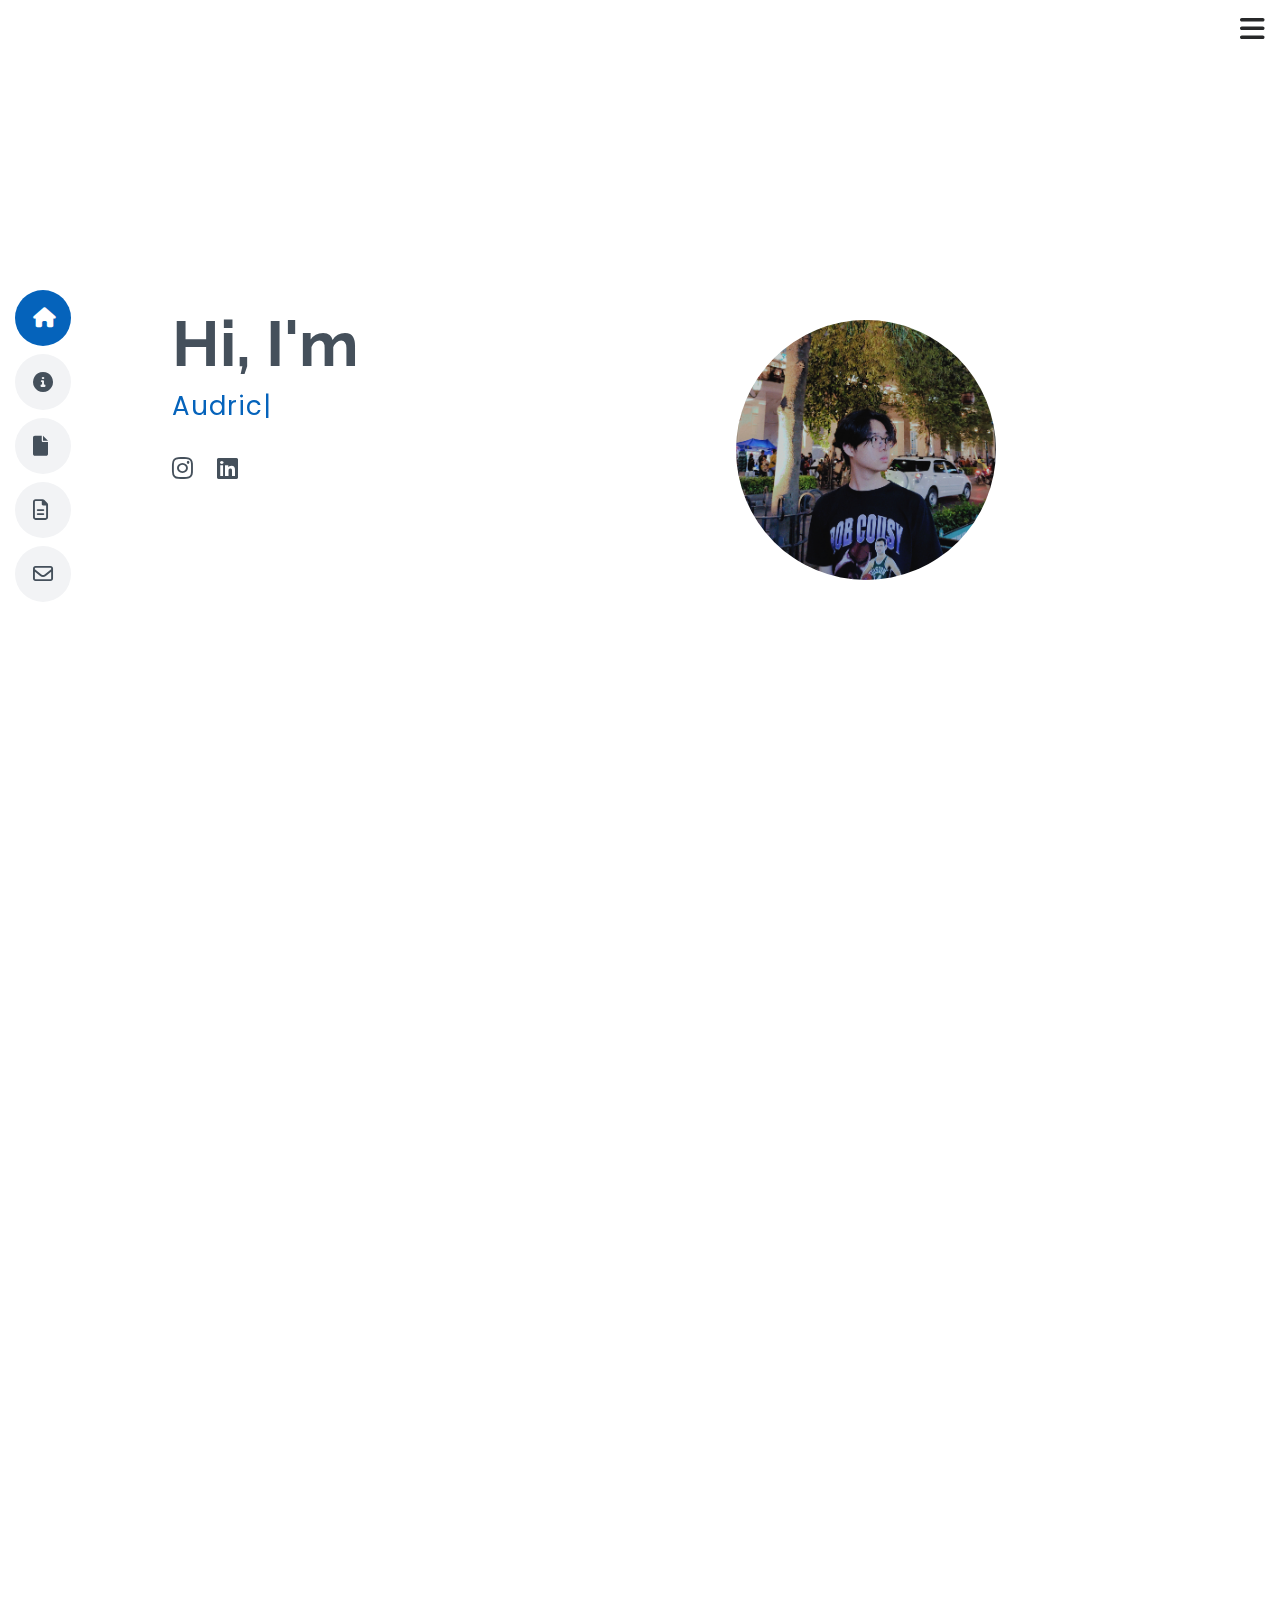
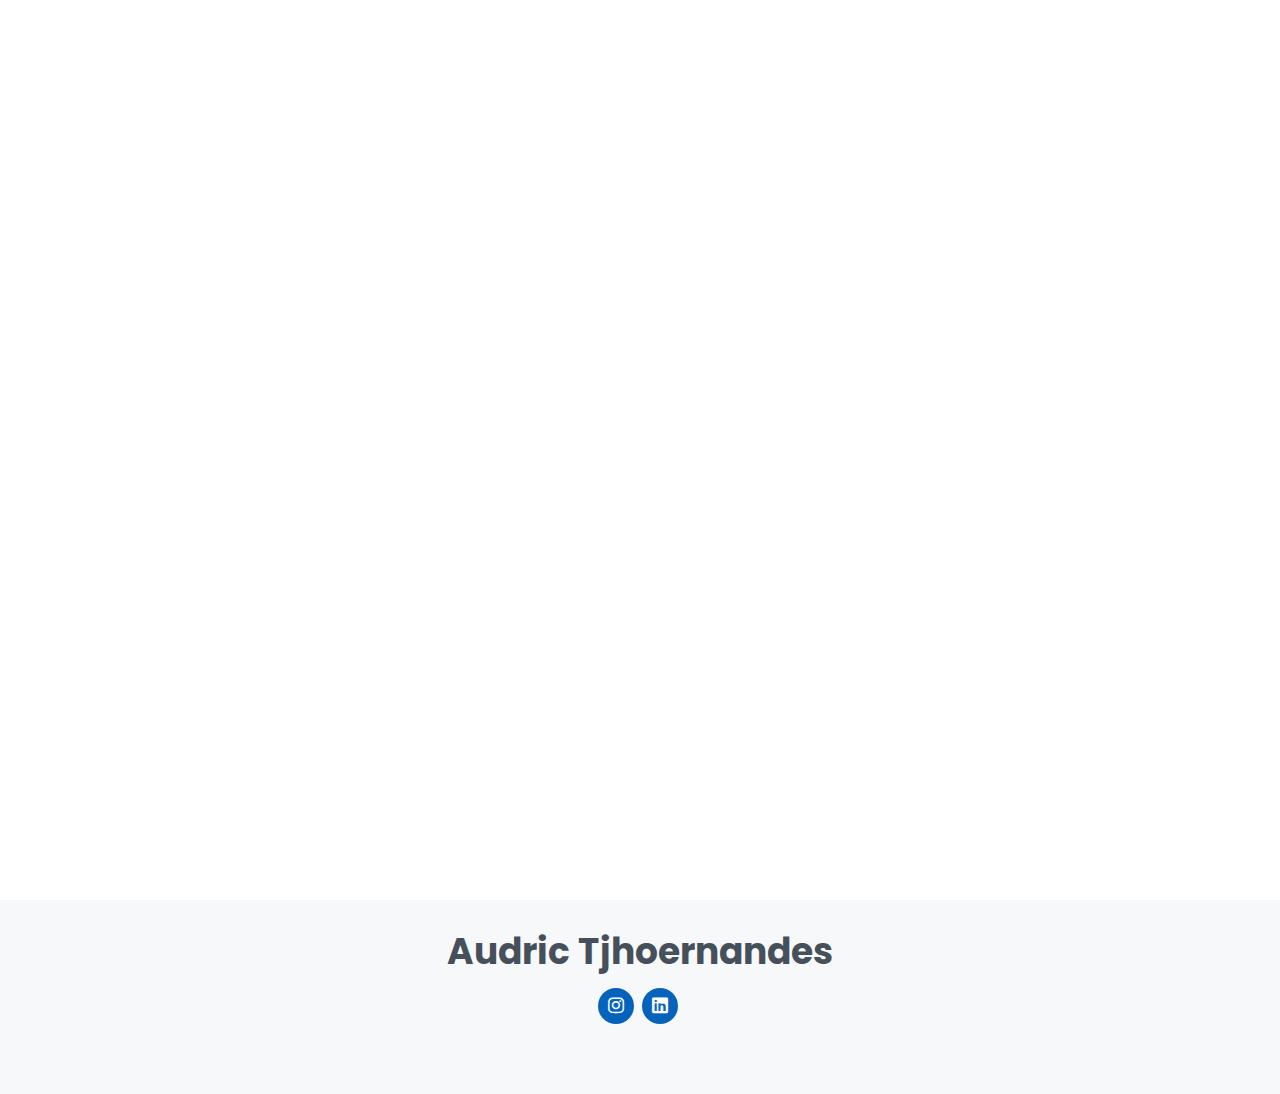
<file: index.html>
<!DOCTYPE html>
<html lang="en">

<head>
  <meta charset="utf-8">
  <meta content="width=device-width, initial-scale=1.0" name="viewport">

  <title>Audric Tjhoernandes</title>
  <meta content="" name="description">
  <meta content="" name="keywords">

  <!-- Favicons -->
  <link href="assets/img/dric.png" rel="icon">

  <!-- Google Fonts -->
  <link href="https://fonts.googleapis.com/css?family=Open+Sans:300,300i,400,400i,600,600i,700,700i|Raleway:300,300i,400,400i,500,500i,600,600i,700,700i|Poppins:300,300i,400,400i,500,500i,600,600i,700,700i" rel="stylesheet">

  <!-- Vendor CSS Files -->
  <link href="assets/vendor/aos/aos.css" rel="stylesheet">
  <link href="assets/vendor/bootstrap/css/bootstrap.min.css" rel="stylesheet">
  <link href="assets/vendor/bootstrap-icons/bootstrap-icons.css" rel="stylesheet">
  <link href="assets/vendor/glightbox/css/glightbox.min.css" rel="stylesheet">
  <link href="assets/vendor/swiper/swiper-bundle.min.css" rel="stylesheet">

  <!-- Template Main CSS File -->
  <link href="assets/css/style.css" rel="stylesheet">
  <link href="assets/css/custom-style.css" rel="stylesheet">

  <!--  Font Awesome CDN -->
  <link rel="stylesheet" href="https://cdnjs.cloudflare.com/ajax/libs/font-awesome/6.0.0-beta3/css/all.min.css">

</head>

<body>

  <!-- ======= Mobile nav toggle button ======= -->
  <!-- <button type="button" class="mobile-nav-toggle d-xl-none"><i class="bi bi-list mobile-nav-toggle"></i></button> -->
<!--  <i class="bi bi-list mobile-nav-toggle d-lg-none"></i>-->
  <i class="fas fa-bars mobile-nav-toggle"></i>
  <!-- ======= Header ======= -->
  <header id="header" class="d-flex flex-column justify-content-center">

    <nav id="navbar" class="navbar nav-menu">
      <ul>
        <li><a href="#hero" class="nav-link scrollto active"><i class="fas fa-home"></i> <span>Home</span></a></li>
        <li><a href="#about" class="nav-link scrollto"><i class="fas fa-info-circle"></i> <span>About</span></a></li>
        <li><a href="#resume" class="nav-link scrollto"><i class="fas fa-file"></i> <span>Resume</span></a></li>
        <li><a href="#projects" class="nav-link scrollto"><i class="far fa-file-alt"></i> <span>Projects</span></a></li>
        <li><a href="#contact" class="nav-link scrollto"><i class="far fa-envelope"></i> <span>Contact</span></a></li>
      </ul>
    </nav><!-- .nav-menu -->

  </header><!-- End Header -->

  <!-- ======= Hero Section ======= -->
  <section id="hero" class="d-flex flex-column justify-content-center">
    <div class="container" data-aos="zoom-in" data-aos-delay="100">
      <div class="row">
        <div class="col-lg">
          <h1>Hi, I'm</h1>
          <p><span class="typed" data-typed-items="Audric Tjhoernandes"></span></p>

          <div class="social-links">
            <a href="https://instagram.com/audricimanuel/" class="instagram"><i class="fab fa-instagram"></i></a>
            <a href="https://linkedin.com/in/audric-tjhoernandes/" class="linkedin"><i class="fab fa-linkedin"></i></a>
          </div>
        </div>

        <div class="col-lg">
          <img src="assets/img/profile.jpg" class="profile-picture" alt="">
        </div>
      </div>


    </div>
  </section><!-- End Hero -->

  <main id="main">

    <!-- ======= About Section ======= -->
    <section id="about" class="about">
      <div class="container" data-aos="fade-up">

        <div class="section-title">
          <h2>About</h2>
          <h3>I'm a software developer looking for an opportunity to enlarge and improve my capability, especially my hard skills and knowledge in software development.</h3>
        </div>
        <div class="section-title">
          <img src="assets/skills-icon/python.png" class="skill-image" alt="Python">
          <img src="assets/skills-icon/django.jpg" class="skill-image" alt="Django Framework">
          <img src="assets/skills-icon/flask.png" class="skill-image" alt="Flask Framework">
          <img src="assets/skills-icon/fastapi.svg" class="skill-image" alt="FastAPI">
          <img src="assets/skills-icon/go.png" class="skill-image" alt="Go Programming Language">
        </div>
        <div class="section-title">
          <img src="assets/skills-icon/nodejs.png" class="skill-image" alt="Node.js">
          <img src="assets/skills-icon/postgre.svg" class="skill-image" alt="PostgreSql">
          <img src="assets/skills-icon/mongo.webp" class="skill-image" alt="MongoDB">
          <img src="assets/skills-icon/html.png" class="skill-image" alt="HTML">
        </div>

      </div>
    </section><!-- End About Section -->

    <!-- ======= Resume Section ======= -->
    <section id="resume" class="resume">
      <div class="container" data-aos="fade-up">

        <div class="section-title">
          <h2>Resume</h2>
<!--          <p>Magnam dolores commodi suscipit. Necessitatibus eius consequatur ex aliquid fuga eum quidem. Sit sint consectetur velit. Quisquam quos quisquam cupiditate. Et nemo qui impedit suscipit alias ea. Quia fugiat sit in iste officiis commodi quidem hic quas.</p>-->
        </div>

        <div class="row">
          <div class="col-lg-6">
            <h3 class="resume-title">Education</h3>
            <div class="resume-item">
              <h4>Bachelor of Computer Science</h4>
              <h5>2018 - 2022</h5>
              <p><em>Satya Wacana Christian University, Salatiga, Indonesia</em></p>
              <p>GPA: 3.81</p>
            </div>

            <h3 class="resume-title">Professional Experience</h3>
            <div class="resume-item">
              <h4>Backend Developer</h4>
              <h5>Oct 2022 - Present</h5>
              <p><em>PT Gramedia Asri Media (Kompas Gramedia Group), Jakarta, Indonesia </em></p>
              <ul>
                <li>Developing centralized dashboard for Gramedia’s marketplace utilizing Go language.</li>
                <li>Developing and optimizing web application for billing payment and top-up in Gramedia utilizing Node.js.</li>
                <li>Optimizing and revamping logistic system for gramedia.com using Python and Django.</li>
                <li>Creating unit tests for ensuring effectiveness and reliability.</li>
                <li>Building a web microservice to hit all logistic providers' service rate API directly using Python and FalconAPI.</li>
              </ul>
            </div>
          </div>
          <div class="col-lg-6">
            <h3 class="resume-title" style="visibility: hidden">blank</h3>
            <div class="resume-item">
              <h4>Data Analyst</h4>
              <h5>Jul 2022 - Sep 2022</h5>
              <p><em>PT Bank Central Asia Tbk, Tangerang, Indonesia</em></p>
              <ul>
                <li>Analyzed around 2000 Cash Recycle Machine (CRM) devices daily transactions in national scope.</li>
                <li>Maintained and analyzed CRM transaction forecast.</li>
                <li>Developed web application to process CRM's spreadsheet data using Python and Flask.</li>
                <li>Collaborated with other analysts to maintain the forecast.</li>
                <li>Collaborated with over 20 cash vendors to coordinate and supervise CRM replenishments.</li>
              </ul>
            </div>
            <div class="resume-item">
              <h4>Software Developer</h4>
              <h5>Sep 2021 - May 2022</h5>
              <p><em>PT Sumber Alfaria Trijaya Tbk, Tangerang, Indonesia</em></p>
              <ul>
                <li>Developed and optimized electronic transaction (e-trans) services application for multi merchants transactions in Alfamart retail stores.</li>
                <li>Responsible for coding and performing unit tests.</li>
                <li>Developed Point of Sales (POS) device application for e-trans using Python and Kivy.</li>
              </ul>
            </div>
          </div>
        </div>

      </div>
    </section><!-- End Resume Section -->

    <!-- ======= Portfolio Section ======= -->
    <section id="projects" class="portfolio section-bg">
      <div class="container" data-aos="fade-up">

        <div class="section-title">
          <h2>Projects</h2>
        </div>

        <div id="projectCarousel" class="carousel slide">
          <div class="carousel-inner">
            <div class="carousel-item active">
              <img src="assets/img/project/billing.png" class="d-block w-100" onclick="goToProjectUrl('biller')">
              <div class="carousel-caption d-none d-md-block bg-dark">
                <h5 class="font-bold">Billing System - Dashboard</h5>
                <p>Billing payment system of Gramedia.</p>
                <p>- Node.js, MongoDB -</p>
              </div>
            </div>
            <div class="carousel-item">
              <img src="assets/img/project/logistic.png" class="d-block w-100" onclick="goToProjectUrl('ml')">
              <div class="carousel-caption d-none d-md-block bg-dark">
                <h5 class="font-bold"><b>Multilogistic - Dashboard</b></h5>
                <p>Logistic system of Gramedia marketplace (gramedia.com)</p>
                <p>- Python, Django, PostgreSql -</p>
              </div>
            </div>
            <div class="carousel-item">
              <img src="assets/img/project/alfamart.png" class="d-block w-75" style="margin: auto">
              <div class="carousel-caption d-none d-md-block bg-dark">
                <h5 class="font-bold"><b>E-Trans Service</b></h5>
                <p>Electronic transaction service for PoS devices of Alfamart retail stores.</p>
                <p>- Python, Kivy, Flask, PostgreSql -</p>
              </div>
            </div>
          </div>
          <button class="carousel-control-prev bg-button" type="button" data-bs-target="#projectCarousel" data-bs-slide="prev">
            <span class="carousel-control-prev-icon" aria-hidden="true"></span>
            <span class="visually-hidden">Previous</span>
          </button>
          <button class="carousel-control-next bg-button" type="button" data-bs-target="#projectCarousel" data-bs-slide="next">
            <span class="carousel-control-next-icon" aria-hidden="true"></span>
            <span class="visually-hidden">Next</span>
          </button>
        </div>

      </div>
    </section><!-- End Portfolio Section -->

    <!-- ======= Contact Section ======= -->
    <section id="contact" class="contact">
      <div class="container" data-aos="fade-up" style="padding: 75px">

        <div class="section-title">
          <h2>Contact</h2>
        </div>

        <div class="info">
          <div class="address">
            <i class="fas fa-map-marker-alt"></i>
            <h4>Location:</h4>
            <p>Tangerang, Banten, Indonesia</p>
          </div>

          <div class="email">
            <a href="mailto:imanuelaudric@gmail.com">
              <i class="far fa-envelope"></i>
              <h4>Email:</h4>
              <p>imanuelaudric@gmail.com</p>
            </a>
          </div>

          <div class="phone">
            <i class="fas fa-phone"></i>
            <h4>Call:</h4>
            <p>+62 852 2573 5717</p>
          </div>
        </div>
      </div>
    </section>
    <!-- End Contact Section -->

  </main><!-- End #main -->

  <!-- ======= Footer ======= -->
  <footer id="footer">
    <div class="container">
      <h3>Audric Tjhoernandes</h3>
<!--      <p>Et aut eum quis fuga eos sunt ipsa nihil. Labore corporis magni eligendi fuga maxime saepe commodi placeat.</p>-->
      <div class="social-links">
        <a href="https://instagram.com/audricimanuel/" class="instagram"><i class="fab fa-instagram"></i></a>
        <a href="https://linkedin.com/in/audric-tjhoernandes/" class="linkedin"><i class="fab fa-linkedin"></i></a>
      </div>
      <p hidden="true" style="display: none">Visitor: <span id="visitorCount">0</span></p>
    </div>
  </footer><!-- End Footer -->

  <div id="preloader"></div>
  <a href="#" class="back-to-top d-flex align-items-center justify-content-center"><i class="fas fa-arrow-up"></i></a>

  <!-- Vendor JS Files -->
  <script src="assets/vendor/purecounter/purecounter_vanilla.js"></script>
  <script src="assets/vendor/aos/aos.js"></script>
  <script src="assets/vendor/bootstrap/js/bootstrap.bundle.min.js"></script>
  <script src="assets/vendor/glightbox/js/glightbox.min.js"></script>
  <script src="assets/vendor/isotope-layout/isotope.pkgd.min.js"></script>
  <script src="assets/vendor/swiper/swiper-bundle.min.js"></script>
  <script src="assets/vendor/typed.js/typed.umd.js"></script>
  <script src="assets/vendor/waypoints/noframework.waypoints.js"></script>

  <!-- Template Main JS File -->
  <script src="assets/js/main.js"></script>

</body>

</html>
</file>
<file: assets/css/custom-style.css>
/*=========================
CUSTOM FONT
===========================*/
.font-bold {
    font-weight: bold;
    font-size: 24px;
}

.bg-button {
    background-color: #5c636a;
    opacity: .2;
    margin: auto;
    width: auto;
    height: 300px;
}

.bg-button:hover {
    background-color: #5c636a;
    opacity: .2;
}

.bg-button:focus{
    background-color: #5c636a;
    opacity: .2;
}

.skill-image {
    width: 100px;
    height: auto;
    margin: 30px;
}

.profile-picture {
    height: auto;
    width: 50%;
    border-radius: 50%;
    border: 4px solid #fff;
    margin: 0 auto;
    align-content: end;
}
</file>
<file: assets/css/style.css>
/**
* Template Name: MyResume
* Updated: Jul 27 2023 with Bootstrap v5.3.1
* Template URL: https://bootstrapmade.com/free-html-bootstrap-template-my-resume/
* Author: BootstrapMade.com
* License: https://bootstrapmade.com/license/
*/

/*--------------------------------------------------------------
# General
--------------------------------------------------------------*/
body {
  font-family: "Open Sans", sans-serif;
  color: #272829;
}

a {
  color: #0563bb;
  text-decoration: none;
}

a:hover {
  color: #067ded;
  text-decoration: none;
}

h1,
h2,
h3,
h4,
h5,
h6 {
  font-family: "Raleway", sans-serif;
}

/*--------------------------------------------------------------
# Back to top button
--------------------------------------------------------------*/
.back-to-top {
  position: fixed;
  visibility: hidden;
  opacity: 0;
  right: 15px;
  bottom: 15px;
  z-index: 996;
  background: #0563bb;
  width: 40px;
  height: 40px;
  border-radius: 50px;
  transition: all 0.4s;
}

.back-to-top i {
  font-size: 28px;
  color: #fff;
  line-height: 0;
}

.back-to-top:hover {
  background: #0678e3;
  color: #fff;
}

.back-to-top.active {
  visibility: visible;
  opacity: 1;
}

/*--------------------------------------------------------------
# Preloader
--------------------------------------------------------------*/
#preloader {
  position: fixed;
  top: 0;
  left: 0;
  right: 0;
  bottom: 0;
  z-index: 9999;
  overflow: hidden;
  background: #fff;
}

#preloader:before {
  content: "";
  position: fixed;
  top: calc(50% - 30px);
  left: calc(50% - 30px);
  border: 6px solid #0563bb;
  border-top-color: #fff;
  border-bottom-color: #fff;
  border-radius: 50%;
  width: 60px;
  height: 60px;
  animation: animate-preloader 1s linear infinite;
}

@keyframes animate-preloader {
  0% {
    transform: rotate(0deg);
  }

  100% {
    transform: rotate(360deg);
  }
}

/*--------------------------------------------------------------
# Disable aos animation delay on mobile devices
--------------------------------------------------------------*/
@media screen and (max-width: 768px) {
  [data-aos-delay] {
    transition-delay: 0 !important;
  }
}

/*--------------------------------------------------------------
# Header
--------------------------------------------------------------*/
#header {
  position: fixed;
  top: 0;
  left: 0;
  bottom: 0;
  z-index: 9997;
  transition: all 0.5s;
  padding: 15px;
  overflow-y: auto;
}

@media (max-width: 991px) {
  #header {
    width: 300px;
    background: #fff;
    border-right: 1px solid #e6e9ec;
    left: -300px;
  }
}

@media (min-width: 991px) {
  #main {
    margin-left: 100px;
  }
}

/*--------------------------------------------------------------
# Navigation Menu
--------------------------------------------------------------*/
/**
* Desktop Navigation
*/
.nav-menu {
  padding: 0;
  display: block;
}

.nav-menu * {
  margin: 0;
  padding: 0;
  list-style: none;
}

.nav-menu>ul>li {
  position: relative;
  white-space: nowrap;
}

.nav-menu a,
.nav-menu a:focus {
  display: flex;
  align-items: center;
  color: #45505b;
  padding: 10px 18px;
  margin-bottom: 8px;
  transition: 0.3s;
  font-size: 15px;
  border-radius: 50px;
  background: #f2f3f5;
  height: 56px;
  width: 100%;
  overflow: hidden;
  transition: 0.3s;
}

.nav-menu a i,
.nav-menu a:focus i {
  font-size: 20px;
}

.nav-menu a span,
.nav-menu a:focus span {
  padding: 0 5px 0 7px;
  color: #45505b;
}

@media (min-width: 992px) {

  .nav-menu a,
  .nav-menu a:focus {
    width: 56px;
  }

  .nav-menu a span,
  .nav-menu a:focus span {
    display: none;
    color: #fff;
  }
}

.nav-menu a:hover,
.nav-menu .active,
.nav-menu .active:focus,
.nav-menu li:hover>a {
  color: #fff;
  background: #0563bb;
}

.nav-menu a:hover span,
.nav-menu .active span,
.nav-menu .active:focus span,
.nav-menu li:hover>a span {
  color: #fff;
}

.nav-menu a:hover,
.nav-menu li:hover>a {
  width: 100%;
  color: #fff;
}

.nav-menu a:hover span,
.nav-menu li:hover>a span {
  display: block;
}

/**
* Mobile Navigation
*/
.mobile-nav-toggle {
  position: fixed;
  right: 10px;
  top: 10px;
  z-index: 9998;
  border: 0;
  background: none;
  font-size: 28px;
  transition: all 0.4s;
  outline: none !important;
  line-height: 0;
  cursor: pointer;
  border-radius: 50px;
  padding: 5px;
}

.mobile-nav-toggle i {
  color: #45505b;
}

.mobile-nav-active {
  overflow: hidden;
}

.mobile-nav-active #header {
  left: 0;
}

.mobile-nav-active .mobile-nav-toggle {
  color: #fff;
  background-color: #0563bb;
}

/*--------------------------------------------------------------
# Hero Section
--------------------------------------------------------------*/
#hero {
  width: 100%;
  height: 100vh;
  /*background: url("hero-bg.jpg") top right no-repeat;*/
  background-size: cover;
  position: relative;
}

@media (min-width: 992px) {
  #hero {
    padding-left: 160px;
  }
}

#hero:before {
  content: "";
  background: rgba(255, 255, 255, 0.8);
  position: absolute;
  bottom: 0;
  top: 0;
  left: 0;
  right: 0;
}

#hero h1 {
  margin: 0;
  font-size: 64px;
  font-weight: 700;
  line-height: 56px;
  color: #45505b;
}

#hero p {
  color: #45505b;
  margin: 15px 0 0 0;
  font-size: 26px;
  font-family: "Poppins", sans-serif;
}

#hero p span {
  color: #0563bb;
  letter-spacing: 1px;
}

#hero .social-links {
  margin-top: 30px;
}

#hero .social-links a {
  font-size: 24px;
  display: inline-block;
  color: #45505b;
  line-height: 1;
  margin-right: 20px;
  transition: 0.3s;
}

#hero .social-links a:hover {
  color: #0563bb;
}

@media (max-width: 992px) {
  #hero {
    text-align: center;
  }

  #hero h1 {
    font-size: 32px;
    line-height: 36px;
  }

  #hero p {
    margin-top: 10px;
    font-size: 20px;
    line-height: 24px;
  }
}

/*--------------------------------------------------------------
# Sections General
--------------------------------------------------------------*/
section {
  padding: 60px 0;
  overflow: hidden;
}

.section-title {
  text-align: center;
  padding-bottom: 30px;
}

.section-title h2 {
  font-size: 32px;
  font-weight: bold;
  text-transform: uppercase;
  margin-bottom: 20px;
  padding-bottom: 20px;
  position: relative;
  color: #45505b;
}

.section-title h2::before {
  content: "";
  position: absolute;
  display: block;
  width: 120px;
  height: 1px;
  background: #ddd;
  bottom: 1px;
  left: calc(50% - 60px);
}

.section-title h2::after {
  content: "";
  position: absolute;
  display: block;
  width: 40px;
  height: 3px;
  background: #0563bb;
  bottom: 0;
  left: calc(50% - 20px);
}

.section-title p {
  margin-bottom: 0;
}

/*--------------------------------------------------------------
# About
--------------------------------------------------------------*/
.about .content h3 {
  font-weight: 700;
  font-size: 26px;
  color: #728394;
}

.about .content ul {
  list-style: none;
  padding: 0;
}

.about .content ul li {
  margin-bottom: 20px;
  display: flex;
  align-items: center;
}

.about .content ul strong {
  margin-right: 10px;
}

.about .content ul i {
  font-size: 16px;
  margin-right: 5px;
  color: #0563bb;
  line-height: 0;
}

.about .content p:last-child {
  margin-bottom: 0;
}

/*--------------------------------------------------------------
# Facts
--------------------------------------------------------------*/
.facts .count-box {
  padding: 30px 30px 25px 30px;
  margin-top: 30px;
  width: 100%;
  position: relative;
  text-align: center;
  background: #fff;
}

.facts .count-box i {
  position: absolute;
  top: -25px;
  left: 50%;
  transform: translateX(-50%);
  font-size: 24px;
  background: #0563bb;
  color: #fff;
  border-radius: 50px;
  display: inline-flex;
  align-items: center;
  justify-content: center;
  width: 48px;
  height: 48px;
}

.facts .count-box span {
  font-size: 36px;
  display: block;
  font-weight: 600;
  color: #011426;
}

.facts .count-box p {
  padding: 0;
  margin: 0;
  font-family: "Raleway", sans-serif;
  font-size: 14px;
}

/*--------------------------------------------------------------
# Akills
--------------------------------------------------------------*/
.skills .progress {
  height: 60px;
  display: block;
  background: none;
  border-radius: 0;
}

.skills .progress .skill {
  padding: 10px 0;
  margin: 0;
  text-transform: uppercase;
  display: block;
  font-weight: 600;
  font-family: "Poppins", sans-serif;
  color: #45505b;
}

.skills .progress .skill .val {
  float: right;
  font-style: normal;
}

.skills .progress-bar-wrap {
  background: #f2f3f5;
}

.skills .progress-bar {
  width: 1px;
  height: 10px;
  transition: 0.9s;
  background-color: #0563bb;
}

/*--------------------------------------------------------------
# Resume
--------------------------------------------------------------*/
.resume .resume-title {
  font-size: 26px;
  font-weight: 700;
  margin-top: 20px;
  margin-bottom: 20px;
  color: #45505b;
}

.resume .resume-item {
  padding: 0 0 20px 20px;
  margin-top: -2px;
  border-left: 2px solid #0563bb;
  position: relative;
}

.resume .resume-item h4 {
  line-height: 18px;
  font-size: 18px;
  font-weight: 600;
  text-transform: uppercase;
  font-family: "Poppins", sans-serif;
  color: #0563bb;
  margin-bottom: 10px;
}

.resume .resume-item h5 {
  font-size: 16px;
  background: #f7f8f9;
  padding: 5px 15px;
  display: inline-block;
  font-weight: 600;
  margin-bottom: 10px;
}

.resume .resume-item ul {
  padding-left: 20px;
}

.resume .resume-item ul li {
  padding-bottom: 10px;
}

.resume .resume-item:last-child {
  padding-bottom: 0;
}

.resume .resume-item::before {
  content: "";
  position: absolute;
  width: 16px;
  height: 16px;
  border-radius: 50px;
  left: -9px;
  top: 0;
  background: #fff;
  border: 2px solid #0563bb;
}

/*--------------------------------------------------------------
# Portfolio
--------------------------------------------------------------*/
.portfolio .portfolio-item {
  margin-bottom: 30px;
}

.portfolio #portfolio-flters {
  padding: 0;
  margin: 0 auto 25px auto;
  list-style: none;
  text-align: center;
  background: #fff;
  border-radius: 50px;
  padding: 2px 15px;
}

.portfolio #portfolio-flters li {
  cursor: pointer;
  display: inline-block;
  padding: 10px 15px;
  font-size: 14px;
  font-weight: 600;
  line-height: 1;
  text-transform: uppercase;
  color: #272829;
  margin-bottom: 5px;
  transition: all 0.3s ease-in-out;
}

.portfolio #portfolio-flters li:hover,
.portfolio #portfolio-flters li.filter-active {
  color: #0563bb;
}

.portfolio #portfolio-flters li:last-child {
  margin-right: 0;
}

.portfolio .portfolio-wrap {
  transition: 0.3s;
  position: relative;
  overflow: hidden;
  z-index: 1;
  background: rgba(69, 80, 91, 0.8);
}

.portfolio .portfolio-wrap::before {
  content: "";
  background: rgba(255, 255, 255, 0.7);
  position: absolute;
  left: 30px;
  right: 30px;
  top: 30px;
  bottom: 30px;
  transition: all ease-in-out 0.3s;
  z-index: 2;
  opacity: 0;
}

.portfolio .portfolio-wrap .portfolio-info {
  opacity: 0;
  position: absolute;
  top: 0;
  left: 0;
  right: 0;
  bottom: 0;
  text-align: center;
  z-index: 3;
  transition: all ease-in-out 0.3s;
  display: flex;
  flex-direction: column;
  justify-content: center;
  align-items: center;
}

.portfolio .portfolio-wrap .portfolio-info::before {
  display: block;
  content: "";
  width: 48px;
  height: 48px;
  position: absolute;
  top: 35px;
  left: 35px;
  border-top: 3px solid #d7dce1;
  border-left: 3px solid #d7dce1;
  transition: all 0.5s ease 0s;
  z-index: 9994;
}

.portfolio .portfolio-wrap .portfolio-info::after {
  display: block;
  content: "";
  width: 48px;
  height: 48px;
  position: absolute;
  bottom: 35px;
  right: 35px;
  border-bottom: 3px solid #d7dce1;
  border-right: 3px solid #d7dce1;
  transition: all 0.5s ease 0s;
  z-index: 9994;
}

.portfolio .portfolio-wrap .portfolio-info h4 {
  font-size: 20px;
  color: #45505b;
  font-weight: 600;
}

.portfolio .portfolio-wrap .portfolio-info p {
  color: #45505b;
  font-size: 14px;
  text-transform: uppercase;
  padding: 0;
  margin: 0;
}

.portfolio .portfolio-wrap .portfolio-links {
  text-align: center;
  z-index: 4;
}

.portfolio .portfolio-wrap .portfolio-links a {
  color: #45505b;
  margin: 0 2px;
  font-size: 28px;
  display: inline-block;
  transition: 0.3s;
}

.portfolio .portfolio-wrap .portfolio-links a:hover {
  color: #148af9;
}

.portfolio .portfolio-wrap:hover::before {
  top: 0;
  left: 0;
  right: 0;
  bottom: 0;
  opacity: 1;
}

.portfolio .portfolio-wrap:hover .portfolio-info {
  opacity: 1;
}

.portfolio .portfolio-wrap:hover .portfolio-info::before {
  top: 15px;
  left: 15px;
}

.portfolio .portfolio-wrap:hover .portfolio-info::after {
  bottom: 15px;
  right: 15px;
}

/*--------------------------------------------------------------
# Portfolio Details
--------------------------------------------------------------*/
.portfolio-details {
  padding-top: 40px;
}

.portfolio-details .portfolio-details-slider img {
  width: 100%;
}

.portfolio-details .portfolio-details-slider .swiper-pagination {
  margin-top: 20px;
  position: relative;
}

.portfolio-details .portfolio-details-slider .swiper-pagination .swiper-pagination-bullet {
  width: 12px;
  height: 12px;
  background-color: #fff;
  opacity: 1;
  border: 1px solid #0563bb;
}

.portfolio-details .portfolio-details-slider .swiper-pagination .swiper-pagination-bullet-active {
  background-color: #0563bb;
}

.portfolio-details .portfolio-info {
  padding: 30px;
  box-shadow: 0px 0 30px rgba(69, 80, 91, 0.08);
}

.portfolio-details .portfolio-info h3 {
  font-size: 22px;
  font-weight: 700;
  margin-bottom: 20px;
  padding-bottom: 20px;
  border-bottom: 1px solid #eee;
}

.portfolio-details .portfolio-info ul {
  list-style: none;
  padding: 0;
  font-size: 15px;
}

.portfolio-details .portfolio-info ul li+li {
  margin-top: 10px;
}

.portfolio-details .portfolio-description {
  padding-top: 30px;
}

.portfolio-details .portfolio-description h2 {
  font-size: 26px;
  font-weight: 700;
  margin-bottom: 20px;
}

.portfolio-details .portfolio-description p {
  padding: 0;
}

/*--------------------------------------------------------------
# Services
--------------------------------------------------------------*/
.services .icon-box {
  text-align: center;
  padding: 70px 20px 80px 20px;
  transition: all ease-in-out 0.3s;
  background: #fff;
  box-shadow: 0px 5px 90px 0px rgba(110, 123, 131, 0.05);
}

.services .icon-box .icon {
  margin: 0 auto;
  width: 100px;
  height: 100px;
  display: flex;
  align-items: center;
  justify-content: center;
  transition: ease-in-out 0.3s;
  position: relative;
}

.services .icon-box .icon i {
  font-size: 36px;
  transition: 0.5s;
  position: relative;
}

.services .icon-box .icon svg {
  position: absolute;
  top: 0;
  left: 0;
}

.services .icon-box .icon svg path {
  transition: 0.5s;
  fill: #f5f5f5;
}

.services .icon-box h4 {
  font-weight: 600;
  margin: 10px 0 15px 0;
  font-size: 22px;
}

.services .icon-box h4 a {
  color: #45505b;
  transition: ease-in-out 0.3s;
}

.services .icon-box p {
  line-height: 24px;
  font-size: 14px;
  margin-bottom: 0;
}

.services .icon-box:hover {
  border-color: #fff;
  box-shadow: 0px 0 35px 0 rgba(0, 0, 0, 0.08);
}

.services .iconbox-blue i {
  color: #47aeff;
}

.services .iconbox-blue:hover .icon i {
  color: #fff;
}

.services .iconbox-blue:hover .icon path {
  fill: #47aeff;
}

.services .iconbox-orange i {
  color: #ffa76e;
}

.services .iconbox-orange:hover .icon i {
  color: #fff;
}

.services .iconbox-orange:hover .icon path {
  fill: #ffa76e;
}

.services .iconbox-pink i {
  color: #e80368;
}

.services .iconbox-pink:hover .icon i {
  color: #fff;
}

.services .iconbox-pink:hover .icon path {
  fill: #e80368;
}

.services .iconbox-yellow i {
  color: #ffbb2c;
}

.services .iconbox-yellow:hover .icon i {
  color: #fff;
}

.services .iconbox-yellow:hover .icon path {
  fill: #ffbb2c;
}

.services .iconbox-red i {
  color: #ff5828;
}

.services .iconbox-red:hover .icon i {
  color: #fff;
}

.services .iconbox-red:hover .icon path {
  fill: #ff5828;
}

.services .iconbox-teal i {
  color: #11dbcf;
}

.services .iconbox-teal:hover .icon i {
  color: #fff;
}

.services .iconbox-teal:hover .icon path {
  fill: #11dbcf;
}

/*--------------------------------------------------------------
# Testimonials
--------------------------------------------------------------*/
.testimonials .section-header {
  margin-bottom: 40px;
}

.testimonials .testimonials-carousel,
.testimonials .testimonials-slider {
  overflow: hidden;
}

.testimonials .testimonial-item {
  text-align: center;
}

.testimonials .testimonial-item .testimonial-img {
  width: 120px;
  border-radius: 50%;
  border: 4px solid #fff;
  margin: 0 auto;
}

.testimonials .testimonial-item h3 {
  font-size: 20px;
  font-weight: bold;
  margin: 10px 0 5px 0;
  color: #111;
}

.testimonials .testimonial-item h4 {
  font-size: 14px;
  color: #999;
  margin: 0 0 15px 0;
}

.testimonials .testimonial-item .quote-icon-left,
.testimonials .testimonial-item .quote-icon-right {
  color: #90c8fc;
  font-size: 26px;
}

.testimonials .testimonial-item .quote-icon-left {
  display: inline-block;
  left: -5px;
  position: relative;
}

.testimonials .testimonial-item .quote-icon-right {
  display: inline-block;
  right: -5px;
  position: relative;
  top: 10px;
}

.testimonials .testimonial-item p {
  font-style: italic;
  margin: 0 auto 15px auto;
}

.testimonials .swiper-pagination {
  margin-top: 20px;
  position: relative;
}

.testimonials .swiper-pagination .swiper-pagination-bullet {
  width: 12px;
  height: 12px;
  background-color: #fff;
  opacity: 1;
  border: 1px solid #0563bb;
}

.testimonials .swiper-pagination .swiper-pagination-bullet-active {
  background-color: #0563bb;
}

@media (min-width: 992px) {
  .testimonials .testimonial-item p {
    width: 80%;
  }
}

/*--------------------------------------------------------------
# Contact
--------------------------------------------------------------*/
.contact .info {
  width: 100%;
  background: #fff;
}

.contact .info i {
  font-size: 20px;
  color: #0563bb;
  float: left;
  width: 44px;
  height: 44px;
  background: #eef7ff;
  display: flex;
  justify-content: center;
  align-items: center;
  border-radius: 50px;
  transition: all 0.3s ease-in-out;
}

.contact .info h4 {
  padding: 0 0 0 60px;
  font-size: 22px;
  font-weight: 600;
  margin-bottom: 5px;
  color: #45505b;
}

.contact .info p {
  padding: 0 0 0 60px;
  margin-bottom: 0;
  font-size: 14px;
  color: #728394;
}

.contact .info .email,
.contact .info .phone {
  margin-top: 40px;
}

.contact .info .email:hover i,
.contact .info .address:hover i,
.contact .info .phone:hover i {
  background: #0563bb;
  color: #fff;
}

.contact .php-email-form {
  width: 100%;
  background: #fff;
}

.contact .php-email-form .form-group {
  padding-bottom: 8px;
}

.contact .php-email-form .error-message {
  display: none;
  color: #fff;
  background: #ed3c0d;
  text-align: left;
  padding: 15px;
  font-weight: 600;
}

.contact .php-email-form .error-message br+br {
  margin-top: 25px;
}

.contact .php-email-form .sent-message {
  display: none;
  color: #fff;
  background: #18d26e;
  text-align: center;
  padding: 15px;
  font-weight: 600;
}

.contact .php-email-form .loading {
  display: none;
  background: #fff;
  text-align: center;
  padding: 15px;
}

.contact .php-email-form .loading:before {
  content: "";
  display: inline-block;
  border-radius: 50%;
  width: 24px;
  height: 24px;
  margin: 0 10px -6px 0;
  border: 3px solid #18d26e;
  border-top-color: #eee;
  animation: animate-loading 1s linear infinite;
}

.contact .php-email-form input,
.contact .php-email-form textarea {
  border-radius: 4px;
  box-shadow: none;
  font-size: 14px;
}

.contact .php-email-form input[type=text],
.contact .php-email-form input[type=email] {
  height: 44px;
}

.contact .php-email-form textarea {
  padding: 10px 12px;
}

.contact .php-email-form button[type=submit] {
  background: #0563bb;
  border: 0;
  padding: 10px 35px;
  color: #fff;
  transition: 0.4s;
  border-radius: 50px;
}

.contact .php-email-form button[type=submit]:hover {
  background: #0678e3;
}

@keyframes animate-loading {
  0% {
    transform: rotate(0deg);
  }

  100% {
    transform: rotate(360deg);
  }
}

/*--------------------------------------------------------------
# Footer
--------------------------------------------------------------*/
#footer {
  background: #f7f8f9;
  color: #45505b;
  font-size: 14px;
  text-align: center;
  padding: 30px 0;
}

#footer h3 {
  font-size: 36px;
  font-weight: 700;
  position: relative;
  font-family: "Poppins", sans-serif;
  padding: 0;
  margin: 0 0 15px 0;
}

#footer p {
  font-size: 15;
  font-style: italic;
  padding: 0;
  margin: 0 0 40px 0;
}

#footer .social-links {
  margin: 0 0 40px 0;
}

#footer .social-links a {
  font-size: 18px;
  display: inline-block;
  background: #0563bb;
  color: #fff;
  line-height: 1;
  padding: 8px 0;
  margin-right: 4px;
  border-radius: 50%;
  text-align: center;
  width: 36px;
  height: 36px;
  transition: 0.3s;
}

#footer .social-links a:hover {
  background: #0678e3;
  color: #fff;
  text-decoration: none;
}

#footer .copyright {
  margin: 0 0 5px 0;
}

#footer .credits {
  font-size: 13px;
}
</file>
